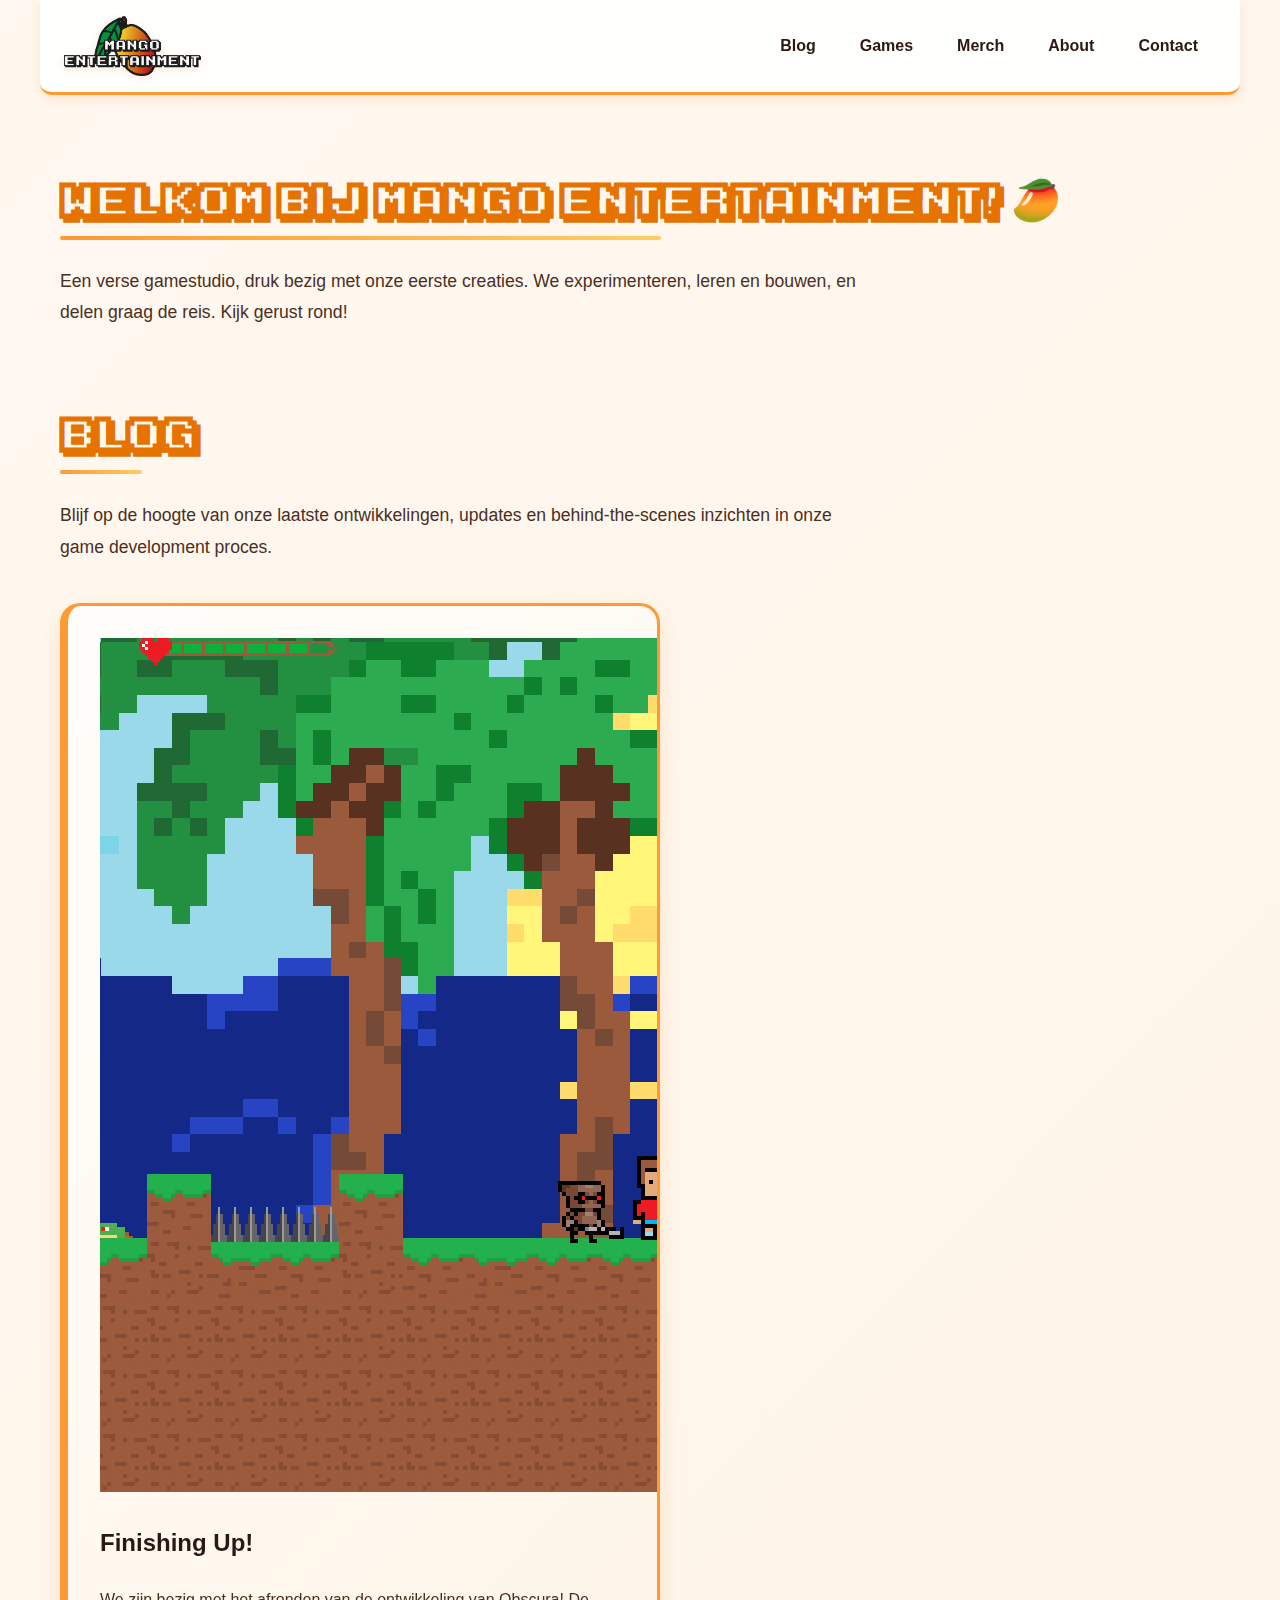
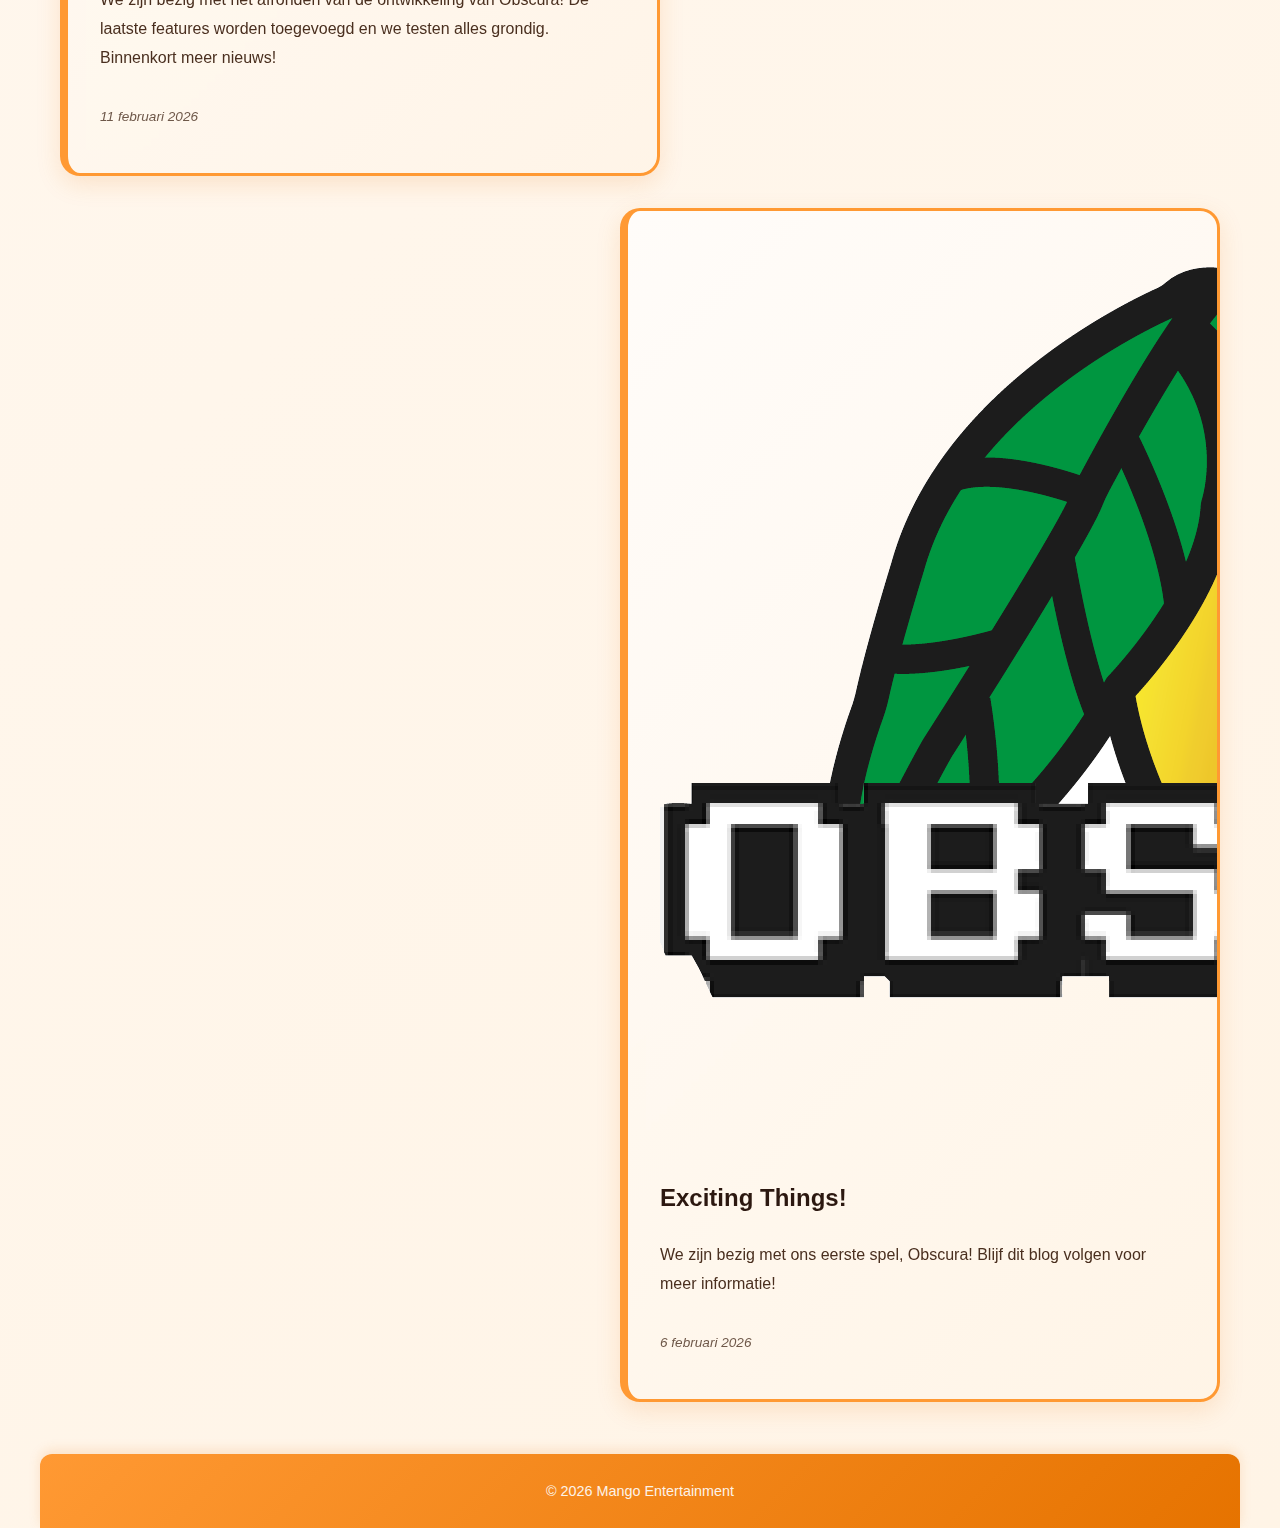
<file: index.html>
<!doctype html>
<html lang="nl">

<head>
    <meta charset="utf-8" />
    <meta name="viewport" content="width=device-width, initial-scale=1" />

    <!-- Page Title and Description -->
    <title>Mango Entertainment</title>
    <meta name="description" content="Mango Entertainment website" />

    <!-- Stylesheets and Scripts -->
    <link rel="stylesheet" href="assets/css/style.css" />
    <script src="assets/js/script.js" defer></script>
</head>

<body>
    <!-- ============================================
         HEADER - Logo and Navigation
         ============================================ -->
    <header>
        <!-- Logo Link -->
        <a href="#home"><img src="assets/img/mango_entertainment_logo.png" alt="Mango logo"></a>

        <!-- Main Navigation -->
        <nav>
            <ul>
                <li><a href="#blog">Blog</a></li>
                <li><a href="games.html">Games</a></li>
                <li><a href="merch.html">Merch</a></li>
                <li><a href="about.html">About</a></li>
                <li><a href="contact.html">Contact</a></li>
            </ul>
        </nav>
    </header>

    <!-- ============================================
         MAIN CONTENT
         ============================================ -->
    <main id="home">
        <!-- Welcome Section -->
        <h2>Welkom bij Mango Entertainment! 🥭</h2>
        <p>Een verse gamestudio, druk bezig met onze eerste creaties. We experimenteren, leren en bouwen, en delen
            graag de reis. Kijk gerust rond!</p>

        <!-- Blog Section -->
        <h2 id="blog">Blog</h2>
        <p>Blijf op de hoogte van onze laatste ontwikkelingen, updates en behind-the-scenes inzichten in onze game
            development proces.</p>

        <!-- Blog Post: Finishing Up -->
        <section class="blog-post">
            <div><img src="assets/img/game_demo.png" alt="Game demo"></div>
            <div>
                <h3>Finishing Up!</h3>
                <p>We zijn bezig met het afronden van de ontwikkeling van Obscura! De laatste features worden toegevoegd en we testen alles grondig. Binnenkort meer nieuws!</p>
                <p class="blog-date">11 februari 2026</p>
            </div>
        </section>

        <!-- Blog Post: Obscura Game Announcement -->
        <section class="blog-post">
            <div><img src="assets/img/obscura_logo.png" alt="Obscura logo"></div>
            <div>
                <h3>Exciting Things!</h3>
                <p>We zijn bezig met ons eerste spel, Obscura! Blijf dit blog volgen voor meer informatie!</p>
                <p class="blog-date">6 februari 2026</p>
            </div>
        </section>
    </main>

    <!-- ============================================
         FOOTER - Copyright Notice
         ============================================ -->
    <footer>
        <!-- Copyright with dynamic year (updated by script.js) -->
        <small>&copy; <span id="year"></span> Mango Entertainment</small>
    </footer>
</body>

</html>
</file>
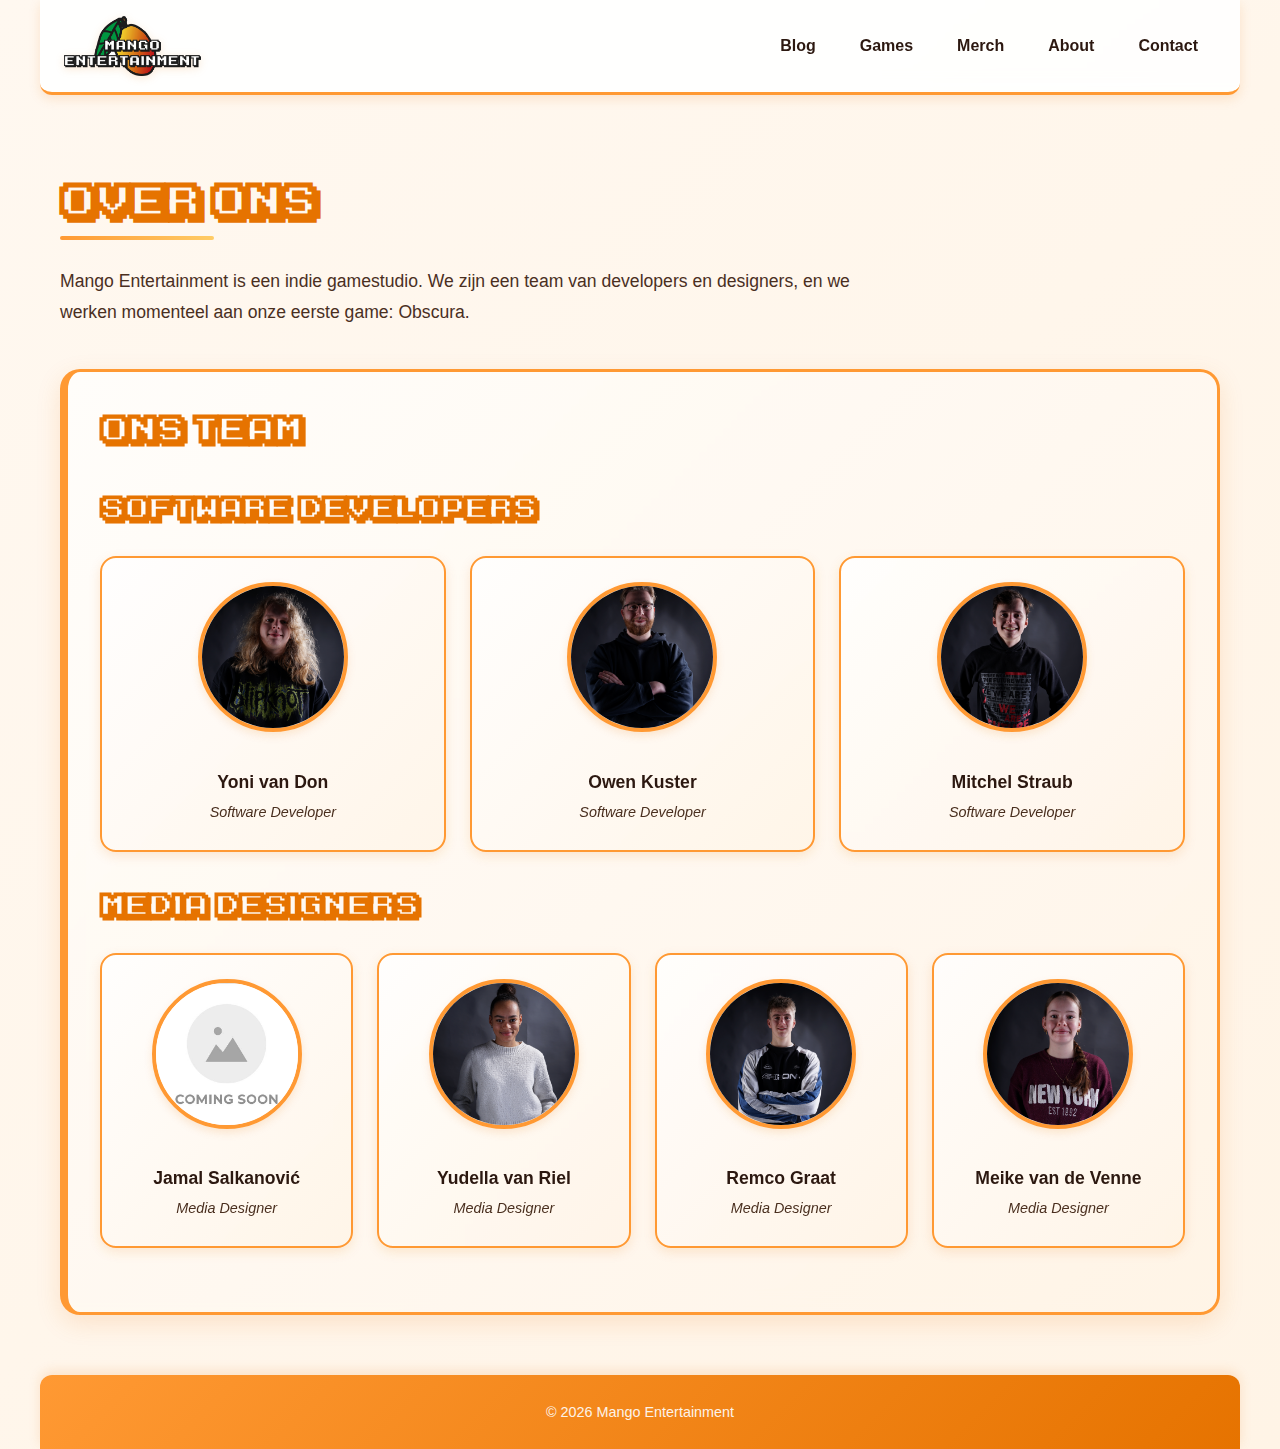
<file: about.html>
<!doctype html>
<html lang="nl">

<head>
    <meta charset="utf-8" />
    <meta name="viewport" content="width=device-width, initial-scale=1" />

    <!-- Page Title and Description -->
    <title>Over Ons - Mango Entertainment</title>
    <meta name="description" content="Leer meer over Mango Entertainment - een indie gamestudio" />

    <!-- Stylesheets and Scripts -->
    <link rel="stylesheet" href="assets/css/style.css" />
    <script src="assets/js/script.js" defer></script>
</head>

<body>
    <!-- ============================================
         HEADER - Logo and Navigation
         ============================================ -->
    <header>
        <!-- Logo Link -->
        <a href="index.html"><img src="assets/img/mango_entertainment_logo.png" alt="Mango logo"></a>
        
        <!-- Main Navigation -->
        <nav>
            <ul>
                <li><a href="index.html#blog">Blog</a></li>
                <li><a href="games.html">Games</a></li>
                <li><a href="merch.html">Merch</a></li>
                <li><a href="about.html">About</a></li>
                <li><a href="contact.html">Contact</a></li>
            </ul>
        </nav>
    </header>

    <!-- ============================================
         MAIN CONTENT
         ============================================ -->
    <main>
        <h2>Over Ons</h2>
        <p>Mango Entertainment is een indie gamestudio. We zijn een team van developers en designers, en we werken momenteel aan onze eerste game: Obscura.</p>

        <!-- Team Section -->
        <section id="team">
            <h3>Ons Team</h3>
            
            <!-- Software Developers -->
            <h4>Software Developers</h4>
            <div class="team-grid">
                <div class="team-member">
                    <img src="assets/img/foto_yoni.JPG" alt="Yoni van Don">
                    <h5>Yoni van Don</h5>
                    <p class="role">Software Developer</p>
                </div>
                <div class="team-member">
                    <img src="assets/img/foto_owen.JPG" alt="Owen Kuster">
                    <h5>Owen Kuster</h5>
                    <p class="role">Software Developer</p>
                </div>
                <div class="team-member">
                    <img src="assets/img/foto_mitchel.JPG" alt="Mitchel Straub">
                    <h5>Mitchel Straub</h5>
                    <p class="role">Software Developer</p>
                </div>
            </div>

            <!-- Media Designers -->
            <h4>Media Designers</h4>
            <div class="team-grid">
                <div class="team-member">
                    <img src="assets/img/placeholder.jpg" alt="Jamal Salkanović">
                    <h5>Jamal Salkanović</h5>
                    <p class="role">Media Designer</p>
                </div>
                <div class="team-member">
                    <img src="assets/img/foto_yudella.JPG" alt="Yudella van Riel">
                    <h5>Yudella van Riel</h5>
                    <p class="role">Media Designer</p>
                </div>
                <div class="team-member">
                    <img src="assets/img/foto_remco.JPG" alt="Remco Graat">
                    <h5>Remco Graat</h5>
                    <p class="role">Media Designer</p>
                </div>
                <div class="team-member">
                    <img src="assets/img/foto_meike.JPG" alt="Meike van de Venne">
                    <h5>Meike van de Venne</h5>
                    <p class="role">Media Designer</p>
                </div>
            </div>
        </section>
    </main>

    <!-- ============================================
         FOOTER - Copyright Notice
         ============================================ -->
    <footer>
        <!-- Copyright with dynamic year (updated by script.js) -->
        <small>&copy; <span id="year"></span> Mango Entertainment</small>
    </footer>
</body>

</html>
</file>
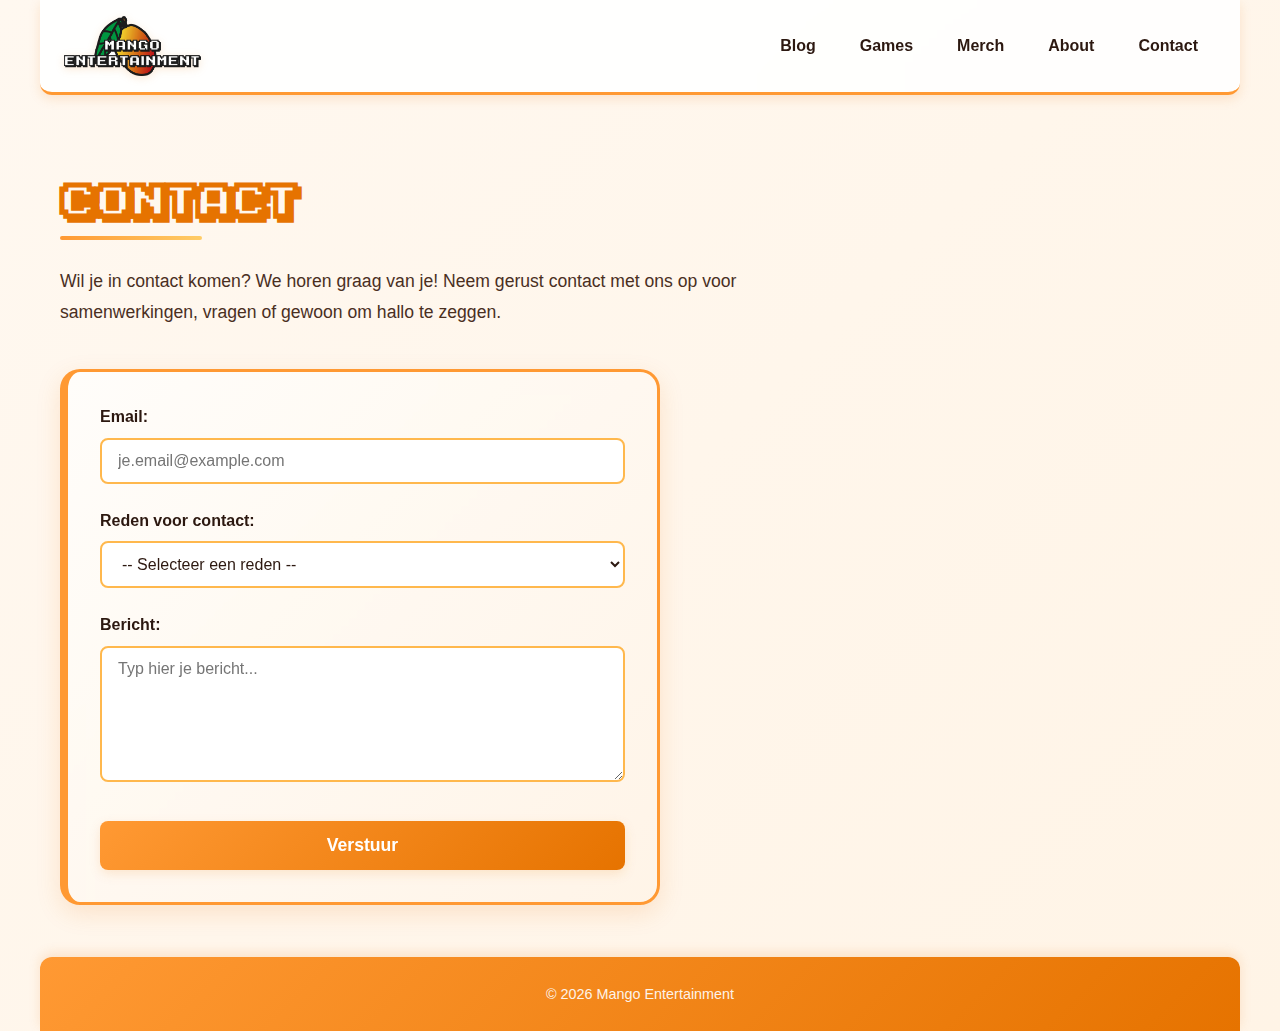
<file: contact.html>
<!doctype html>
<html lang="nl">

<head>
    <meta charset="utf-8" />
    <meta name="viewport" content="width=device-width, initial-scale=1" />

    <!-- Page Title and Description -->
    <title>Contact - Mango Entertainment</title>
    <meta name="description" content="Neem contact op met Mango Entertainment" />

    <!-- Stylesheets and Scripts -->
    <link rel="stylesheet" href="assets/css/style.css" />
    <script src="assets/js/script.js" defer></script>
</head>

<body>
    <!-- ============================================
         HEADER - Logo and Navigation
         ============================================ -->
    <header>
        <!-- Logo Link -->
        <a href="index.html"><img src="assets/img/mango_entertainment_logo.png" alt="Mango logo"></a>
        
        <!-- Main Navigation -->
        <nav>
            <ul>
                <li><a href="index.html#blog">Blog</a></li>
                <li><a href="games.html">Games</a></li>
                <li><a href="merch.html">Merch</a></li>
                <li><a href="about.html">About</a></li>
                <li><a href="contact.html">Contact</a></li>
            </ul>
        </nav>
    </header>

    <!-- ============================================
         MAIN CONTENT
         ============================================ -->
    <main>
        <h2>Contact</h2>
        <p>Wil je in contact komen? We horen graag van je! Neem gerust contact met ons op voor samenwerkingen, vragen of gewoon om hallo te zeggen.</p>
        
        <!-- Contact Form -->
        <form class="contact-form">
            <div class="form-group">
                <label for="email">Email:</label>
                <input type="email" id="email" name="email" required placeholder="je.email@example.com">
            </div>
            
            <div class="form-group">
                <label for="reason">Reden voor contact:</label>
                <select id="reason" name="reason" required>
                    <option value="">-- Selecteer een reden --</option>
                    <option value="samenwerking">Samenwerking</option>
                    <option value="vraag">Vraag</option>
                    <option value="feedback">Feedback</option>
                    <option value="bug">Bug rapporteren</option>
                    <option value="anders">Anders</option>
                </select>
            </div>
            
            <div class="form-group">
                <label for="message">Bericht:</label>
                <textarea id="message" name="message" rows="6" required placeholder="Typ hier je bericht..."></textarea>
            </div>
            
            <button type="submit" class="submit-btn">Verstuur</button>
        </form>
    </main>

    <!-- ============================================
         FOOTER - Copyright Notice
         ============================================ -->
    <footer>
        <!-- Copyright with dynamic year (updated by script.js) -->
        <small>&copy; <span id="year"></span> Mango Entertainment</small>
    </footer>
</body>

</html>
</file>
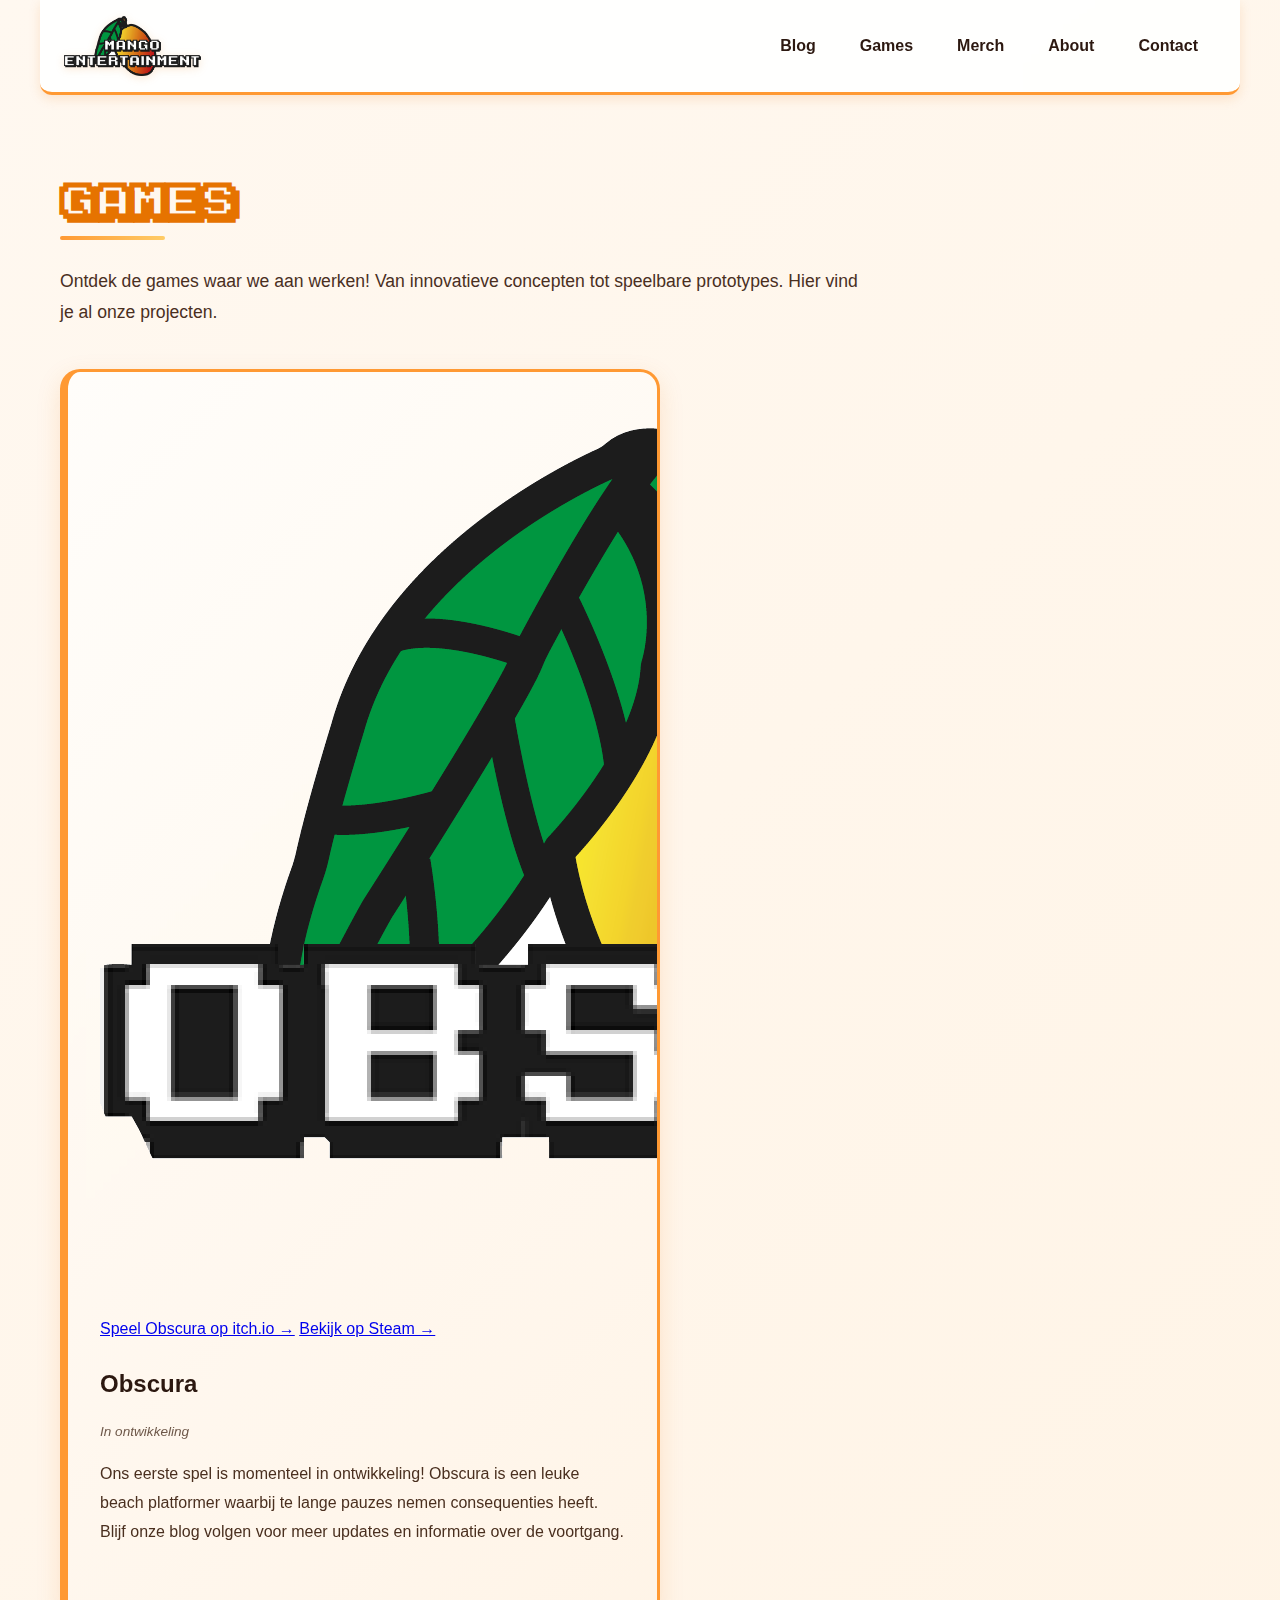
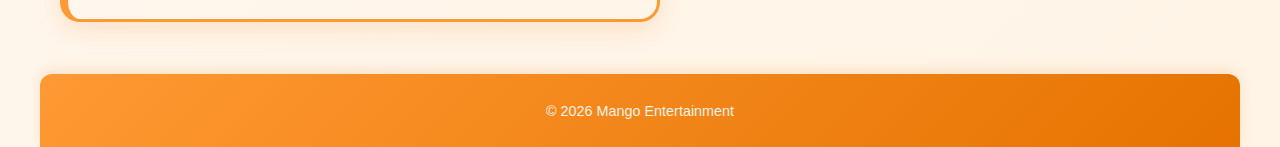
<file: games.html>
<!doctype html>
<html lang="nl">

<head>
    <meta charset="utf-8" />
    <meta name="viewport" content="width=device-width, initial-scale=1" />

    <!-- Page Title and Description -->
    <title>Spellen - Mango Entertainment</title>
    <meta name="description" content="Ontdek de games waar we aan werken bij Mango Entertainment" />

    <!-- Stylesheets and Scripts -->
    <link rel="stylesheet" href="assets/css/style.css" />
    <script src="assets/js/script.js" defer></script>
</head>

<body>
    <!-- ============================================
         HEADER - Logo and Navigation
         ============================================ -->
    <header>
        <!-- Logo Link -->
        <a href="index.html"><img src="assets/img/mango_entertainment_logo.png" alt="Mango logo"></a>
        
        <!-- Main Navigation -->
        <nav>
            <ul>
                <li><a href="index.html#blog">Blog</a></li>
                <li><a href="games.html">Games</a></li>
                <li><a href="merch.html">Merch</a></li>
                <li><a href="about.html">About</a></li>
                <li><a href="contact.html">Contact</a></li>
            </ul>
        </nav>
    </header>

    <!-- ============================================
         MAIN CONTENT
         ============================================ -->
    <main>
        <h2>Games</h2>
        <p>Ontdek de games waar we aan werken! Van innovatieve concepten tot speelbare prototypes. Hier vind je al onze projecten.</p>

        <!-- Obscura Game Section -->
        <section class="blog-post">
            <div>
                <img src="assets/img/obscura_logo.png" alt="Obscura logo">
                <a href="https://mango-entertainment.itch.io/obscura" target="_blank" class="game-button">Speel Obscura op itch.io →</a>
                <a href="assets/img/steam_page.png" target="_blank" class="game-button">Bekijk op Steam →</a>
            </div>
            <div>
                <h3>Obscura</h3>
                <p class="blog-date">In ontwikkeling</p>
                <p>Ons eerste spel is momenteel in ontwikkeling! Obscura is een leuke beach platformer waarbij te lange pauzes nemen consequenties heeft. Blijf onze blog volgen voor meer updates en informatie over de voortgang.</p>
            </div>
        </section>
    </main>

    <!-- ============================================
         FOOTER - Copyright Notice
         ============================================ -->
    <footer>
        <!-- Copyright with dynamic year (updated by script.js) -->
        <small>&copy; <span id="year"></span> Mango Entertainment</small>
    </footer>
</body>

</html>
</file>
<file: assets/css/style.css>
/* ============================================
   MANGO ENTERTAINMENT WEBSITE STYLES
   ============================================ */

/* ============================================
   CSS CUSTOM PROPERTIES (Variables)
   ============================================ */

/* Color Palette - Mango-themed colors used throughout the site */
:root {
	/* Primary brand colors */
	--mango-primary: #FF9933;      /* Main orange - used for buttons, borders */
	--mango-secondary: #FFB84D;    /* Lighter orange - used for accents */
	--mango-accent: #FFCC66;       /* Lightest orange - used for highlights */
	--mango-dark: #E67300;         /* Dark orange - used for emphasis */
	--mango-light: #FFF4E6;        /* Very light orange - used for backgrounds */
	
	/* Text colors */
	--text-dark: #2C1810;          /* Primary text color */
	--text-light: #4A2F1F;         /* Secondary text color */
	
	/* Background and effects */
	--bg-cream: #FFF8F0;           /* Light cream background */
	--shadow: rgba(230, 115, 0, 0.15); /* Shadow color with transparency */
}

/* ============================================
   CUSTOM FONTS
   ============================================ */

/* Karmatic Arcade - Retro arcade-style font for headings */
@font-face {
	font-family: Karmatic-arcade;
	src: url(../fonts/karmatic_arcade/ka1.ttf) format('truetype');
	font-weight: normal;
	font-style: normal;
}

/* ============================================
   BASE STYLES
   ============================================ */

/* Apply border-box sizing to all elements for easier layout calculations */
* {
	box-sizing: border-box;
}

/* Enable smooth scrolling for anchor links */
html {
	scroll-behavior: smooth;
	font-size: 16px;  /* Standard base for readable system fonts */
}

/* Body: Full-height container with gradient background */
body {
	margin: 0;
	font-family: 'Segoe UI', Tahoma, Geneva, Verdana, sans-serif;
	font-size: 16px;  /* Using standard readable size for system fonts */
	min-height: 100vh;
	display: flex;
	flex-direction: column;
	/* Diagonal gradient from cream to light mango */
	background: linear-gradient(135deg, var(--bg-cream) 0%, var(--mango-light) 100%);
	color: var(--text-dark);
	line-height: 1.6;
}

/* Heading sizes */
h1 {
	font-size: 2.5rem;  /* 40px with 16px base */
}

h2 {
	font-size: 2rem;    /* 32px with 16px base */
}

h3 {
	font-size: 1.5rem;  /* 24px with 16px base */
}

/* ============================================
   LAYOUT CONTAINERS
   ============================================ */

/* Center and constrain width for header, main, and footer */
header,
main,
footer {
	width: 100%;
	max-width: 1200px;
	margin: 0 auto;
	padding: 20px;
}

/* Main content area: flex-grow to push footer to bottom */
main {
	flex: 1;
	padding-top: 40px;
}

/* ============================================
   HEADER COMPONENT
   ============================================ */

/* Sticky header with glassmorphism effect */
header {
	display: flex;
	flex-direction: row;
	align-items: center;
	justify-content: space-between;
	background: rgba(255, 255, 255, 0.9);
	backdrop-filter: blur(10px);  /* Glassmorphism effect */
	border-bottom: 3px solid var(--mango-primary);
	box-shadow: 0 4px 12px var(--shadow);
	position: sticky;             /* Stays at top while scrolling */
	top: 0;
	z-index: 100;                /* Ensure header stays above other content */
	padding: 16px 24px;
	border-radius: 0 0 12px 12px;
}

/* Header title styling (currently unused in HTML) */
header h1 {
	margin: 0;
	color: var(--mango-dark);
	font-family: karmatic-arcade, sans-serif;
}

/* Header links: Logo link styling */
header a {
	color: inherit;
	text-decoration: none;
	transition: transform 0.3s ease;
}

/* Slight grow effect on hover */
header a:hover {
	transform: scale(1.05);
}

/* Logo image sizing and shadow */
header img {
	height: 60px;
	width: auto;
	display: block;
	filter: drop-shadow(0 2px 4px var(--shadow));
}

/* ============================================
   NAVIGATION
   ============================================ */

/* Navigation list: horizontal layout with gap */
nav ul {
	list-style: none;
	margin: 0;
	padding: 0;
	display: flex;
	gap: 8px;
}

nav li {
	position: relative;
}

/* Navigation links: button-like appearance */
nav a {
	text-decoration: none;
	color: var(--text-dark);
	font-weight: 600;
	padding: 10px 18px;
	border-radius: 8px;
	transition: all 0.3s ease;
	display: block;
	font-family: 'Segoe UI', Tahoma, Geneva, Verdana, sans-serif;
}

/* Hover effect: orange background with lift */
nav a:hover {
	background: var(--mango-primary);
	color: white;
	transform: translateY(-2px);
	box-shadow: 0 4px 8px var(--shadow);
}

/* Active link styling (set by JavaScript based on scroll position) */
nav a.active {
	background: var(--mango-secondary);
	color: white;
}

/* ============================================
   TYPOGRAPHY
   ============================================ */

/* Main headings with arcade font and decorative underline */
main h2 {
	color: var(--mango-dark);
	font-size: 2.5rem;
	margin-bottom: 16px;
	position: relative;
	display: inline-block;
	font-family: karmatic-arcade, sans-serif;
}

/* Decorative gradient underline for main headings */
main h2::after {
	content: '';
	position: absolute;
	bottom: -8px;
	left: 0;
	width: 60%;
	height: 4px;
	background: linear-gradient(90deg, var(--mango-primary), var(--mango-accent));
	border-radius: 2px;
}

/* General paragraph styling */
p {
	color: var(--text-light);
	font-family: 'Segoe UI', Tahoma, Geneva, Verdana, sans-serif;
	font-size: 1rem;
}

/* Larger paragraphs in main content area */
main p {
	font-size: 1.1rem;  /* ~18px with 16px base */
	max-width: 800px;
	margin-bottom: 40px;
	line-height: 1.8;
}

/* ============================================
   SECTION CARDS
   ============================================ */

/* Content sections styled as glassmorphic cards */
section {
	/* Gradient background with transparency for glassmorphism */
	background: linear-gradient(135deg, rgba(255, 255, 255, 0.7) 0%, rgba(255, 244, 230, 0.7) 100%);
	backdrop-filter: blur(10px);
	padding: 32px;
	margin: 32px 0;
	border-radius: 20px;
	box-shadow: 0 8px 24px var(--shadow);
	/* Thicker left border for visual interest */
	border: solid var(--mango-primary);
	border-width: 3px 3px 3px 8px;
	transition: transform 0.3s ease, box-shadow 0.3s ease;
	position: relative;
	overflow: hidden;
	max-width: 600px;
}

/* Alternate sections left and right for zigzag layout */
section:nth-child(odd) {
	margin-left: 0;
	margin-right: auto;
}

section:nth-child(even) {
	margin-left: auto;
	margin-right: 0;
}

/* Lift effect on hover */
section:hover {
	transform: translateY(-4px);
	box-shadow: 0 12px 32px var(--shadow);
	border-color: var(--mango-dark);
}

/* Section headings */
section h2 {
	margin-top: 0;
	font-size: 2rem;
	font-family: karmatic-arcade, sans-serif;
}

/* Section paragraphs */
section p {
	font-size: 1rem;
}

/* ============================================
   BLOG SECTION SPECIFIC STYLES
   ============================================ */

/* Blog post layout with image and text side-by-side */
#blog-left {
	display: flex;
	gap: 40px;
	align-items: flex-start;
}

/* Blog images styling */
#blog-left img {
	max-width: 300px;
	height: auto;
	flex-shrink: 0;
	border: 3px solid var(--mango-primary);
	border-radius: 12px;
	padding: 12px;
	background: white;
	box-shadow: 0 4px 12px var(--shadow);
}

/* Blog post date styling */
.blog-date {
	font-size: 0.85rem;
	color: var(--text-light);
	margin: -8px 0 12px 0;
	font-style: italic;
	opacity: 0.8;
	border-radius: 8px;
}


/* ============================================
   TEAM SECTION STYLES
   ============================================ */

/* Team section container */
#team {
	max-width: 100%;
	margin: 40px 0;
}

/* Team section headings */
#team h3 {
	color: var(--mango-dark);
	font-size: 2rem;
	margin: 0 0 24px 0;
	font-family: karmatic-arcade, sans-serif;
}

#team h4 {
	color: var(--mango-dark);
	font-size: 1.75rem;
	margin: 32px 0 24px 0;
	font-family: karmatic-arcade, sans-serif;
}

/* Team members grid layout */
.team-grid {
	display: grid;
	grid-template-columns: repeat(auto-fit, minmax(250px, 1fr));
	gap: 24px;
	margin-bottom: 32px;
}

/* Individual team member card */
.team-member {
	background: linear-gradient(135deg, rgba(255, 255, 255, 0.8) 0%, rgba(255, 244, 230, 0.8) 100%);
	backdrop-filter: blur(8px);
	padding: 24px;
	border-radius: 16px;
	text-align: center;
	box-shadow: 0 4px 12px var(--shadow);
	border: 2px solid var(--mango-primary);
	transition: transform 0.3s ease, box-shadow 0.3s ease;
}

/* Hover effect for team member cards */
.team-member:hover {
	transform: translateY(-8px);
	box-shadow: 0 8px 20px var(--shadow);
	border-color: var(--mango-dark);
}

/* Team member images */
.team-member img {
	width: 150px;
	height: 150px;
	border-radius: 50%;
	object-fit: cover;
	border: 4px solid var(--mango-primary);
	margin-bottom: 16px;
	box-shadow: 0 4px 8px var(--shadow);
}

/* Team member names */
.team-member h5 {
	color: var(--text-dark);
	font-size: 1.1rem;
	margin: 12px 0 4px 0;
	font-weight: 600;
	font-family: 'Segoe UI', Tahoma, Geneva, Verdana, sans-serif;
}

/* Team member role */
.team-member .role {
	color: var(--text-light);
	font-size: 0.9rem;
	margin: 0;
	font-style: italic;
}

/* ============================================
   FOOTER
   ============================================ */

/* Footer with gradient background, pushed to bottom */
footer {
	margin-top: auto;  /* Push to bottom of flex container */
	background: linear-gradient(135deg, var(--mango-primary), var(--mango-dark));
	color: white;
	text-align: center;
	padding: 24px;
	border-radius: 12px 12px 0 0;
	box-shadow: 0 -4px 12px var(--shadow);
}

footer small {
	font-size: 0.9rem;
	opacity: 0.9;
	font-family: 'Segoe UI', Tahoma, Geneva, Verdana, sans-serif;
}

/* ============================================
   CONTACT FORM STYLES
   ============================================ */

/* Contact form container */
.contact-form {
	background: linear-gradient(135deg, rgba(255, 255, 255, 0.7) 0%, rgba(255, 244, 230, 0.7) 100%);
	backdrop-filter: blur(10px);
	padding: 32px;
	border-radius: 20px;
	box-shadow: 0 8px 24px var(--shadow);
	border: solid var(--mango-primary);
	border-width: 3px 3px 3px 8px;
	max-width: 600px;
	margin: 32px 0;
}

/* Form group spacing */
.form-group {
	margin-bottom: 24px;
}

/* Form labels */
.contact-form label {
	display: block;
	color: var(--text-dark);
	font-weight: 600;
	margin-bottom: 8px;
	font-size: 1rem;
	font-family: 'Segoe UI', Tahoma, Geneva, Verdana, sans-serif;
}

/* Input fields and textarea shared styles */
.contact-form input[type="email"],
.contact-form select,
.contact-form textarea {
	width: 100%;
	padding: 12px 16px;
	border: 2px solid var(--mango-secondary);
	border-radius: 8px;
	font-size: 1rem;
	font-family: 'Segoe UI', Tahoma, Geneva, Verdana, sans-serif;
	background: white;
	color: var(--text-dark);
	transition: all 0.3s ease;
}

/* Focus state for form fields */
.contact-form input[type="email"]:focus,
.contact-form select:focus,
.contact-form textarea:focus {
	outline: none;
	border-color: var(--mango-primary);
	box-shadow: 0 0 0 3px rgba(255, 153, 51, 0.1);
}

/* Textarea specific styling */
.contact-form textarea {
	resize: vertical;
	min-height: 120px;
}

/* Submit button */
.submit-btn {
	background: linear-gradient(135deg, var(--mango-primary), var(--mango-dark));
	color: white;
	padding: 14px 32px;
	border: none;
	border-radius: 8px;
	font-size: 1.1rem;
	font-weight: 600;
	font-family: 'Segoe UI', Tahoma, Geneva, Verdana, sans-serif;
	cursor: pointer;
	transition: all 0.3s ease;
	box-shadow: 0 4px 12px var(--shadow);
	width: 100%;
	margin-top: 8px;
}

/* Submit button hover effect */
.submit-btn:hover {
	transform: translateY(-2px);
	box-shadow: 0 6px 16px var(--shadow);
	background: linear-gradient(135deg, var(--mango-dark), var(--mango-primary));
}

/* Submit button active state */
.submit-btn:active {
	transform: translateY(0);
	box-shadow: 0 2px 8px var(--shadow);
}

/* Submit button loading state */
.submit-btn.loading {
	position: relative;
	color: transparent;
}

.submit-btn.loading::after {
	content: '';
	position: absolute;
	width: 20px;
	height: 20px;
	top: 50%;
	left: 50%;
	margin-left: -10px;
	margin-top: -10px;
	border: 3px solid rgba(255, 255, 255, 0.3);
	border-top-color: white;
	border-radius: 50%;
	animation: spin 0.8s linear infinite;
}

@keyframes spin {
	to { transform: rotate(360deg); }
}

/* Ripple effect for button */
.submit-btn {
	position: relative;
	overflow: hidden;
}

.ripple {
	position: absolute;
	border-radius: 50%;
	background: rgba(255, 255, 255, 0.5);
	transform: scale(0);
	animation: ripple-animation 0.6s ease-out;
	pointer-events: none;
}

@keyframes ripple-animation {
	to {
		transform: scale(4);
		opacity: 0;
	}
}

/* Character counter styling */
.char-counter {
	text-align: right;
	font-size: 0.85rem;
	color: var(--text-light);
	margin-top: 4px;
	font-style: italic;
	opacity: 0.7;
	font-family: 'Segoe UI', Tahoma, Geneva, Verdana, sans-serif;
}

/* Focused form group */
.form-group.focused label {
	color: var(--mango-primary);
	transform: translateY(-2px);
	transition: all 0.3s ease;
}

/* Invalid field styling */
.contact-form input.invalid,
.contact-form textarea.invalid,
.contact-form select.invalid {
	border-color: #e74c3c;
	animation: shake 0.3s ease-in-out;
}

@keyframes shake {
	0%, 100% { transform: translateX(0); }
	25% { transform: translateX(-5px); }
	75% { transform: translateX(5px); }
}

/* Field error message */
.field-error {
	color: #e74c3c;
	font-size: 0.85rem;
	margin-top: 4px;
	animation: slideDown 0.3s ease-out;
	font-family: 'Segoe UI', Tahoma, Geneva, Verdana, sans-serif;
}

@keyframes slideDown {
	from {
		opacity: 0;
		transform: translateY(-10px);
	}
	to {
		opacity: 1;
		transform: translateY(0);
	}
}

/* Success message styling */
.success-message {
	background: linear-gradient(135deg, rgba(46, 204, 113, 0.9) 0%, rgba(39, 174, 96, 0.9) 100%);
	backdrop-filter: blur(10px);
	padding: 32px;
	border-radius: 20px;
	box-shadow: 0 8px 24px rgba(39, 174, 96, 0.3);
	border: 3px solid #27ae60;
	margin-bottom: 24px;
	opacity: 0;
	transform: translateY(-20px);
	transition: all 0.3s ease-out;
}

.success-message.show {
	opacity: 1;
	transform: translateY(0);
}

.success-content {
	text-align: center;
	color: white;
}

.success-icon {
	font-size: 3rem;
	width: 80px;
	height: 80px;
	background: white;
	color: #27ae60;
	border-radius: 50%;
	display: flex;
	align-items: center;
	justify-content: center;
	margin: 0 auto 16px;
	font-weight: bold;
	animation: successPop 0.5s ease-out;
}

@keyframes successPop {
	0% {
		transform: scale(0);
		opacity: 0;
	}
	50% {
		transform: scale(1.2);
	}
	100% {
		transform: scale(1);
		opacity: 1;
	}
}

.success-content h3 {
	margin: 0 0 8px 0;
	color: white;
	font-family: karmatic-arcade, sans-serif;
	font-size: 1.5rem;
}

.success-content p {
	margin: 0;
	color: rgba(255, 255, 255, 0.95);
	font-size: 1rem;
}

/* Smooth transitions for textarea */
.contact-form textarea {
	transition: transform 0.1s ease, border-color 0.3s ease, box-shadow 0.3s ease;
}

/* ============================================
   RESPONSIVE DESIGN
   ============================================ */

/* Tablet and smaller screens */
@media (max-width: 768px) {
	/* Stack header elements vertically */
	header {
		flex-direction: column;
		gap: 16px;
		padding: 16px;
	}

	/* Allow navigation to wrap on smaller screens */
	nav ul {
		flex-wrap: wrap;
		justify-content: center;
	}

	/* Reduce heading size */
	main h2 {
		font-size: 2rem;
	}

	/* Adjust section padding and margins */
	section {
		padding: 24px;
		margin: 24px 0;
	}

	/* Center all sections on tablet */
	section:nth-child(odd),
	section:nth-child(even) {
		margin-left: auto;
		margin-right: auto;
	}
}

/* Mobile phones */
@media (max-width: 480px) {
	/* Stack navigation vertically on mobile */
	nav ul {
		flex-direction: column;
		gap: 8px;
		width: 100%;
	}

	/* Center navigation links */
	nav a {
		text-align: center;
	}

	/* Further reduce heading size */
	main h2 {
		font-size: 1.75rem;
	}

	/* Stack team members in single column on mobile */
	.team-grid {
		grid-template-columns: 1fr;
	}
}
</file>
